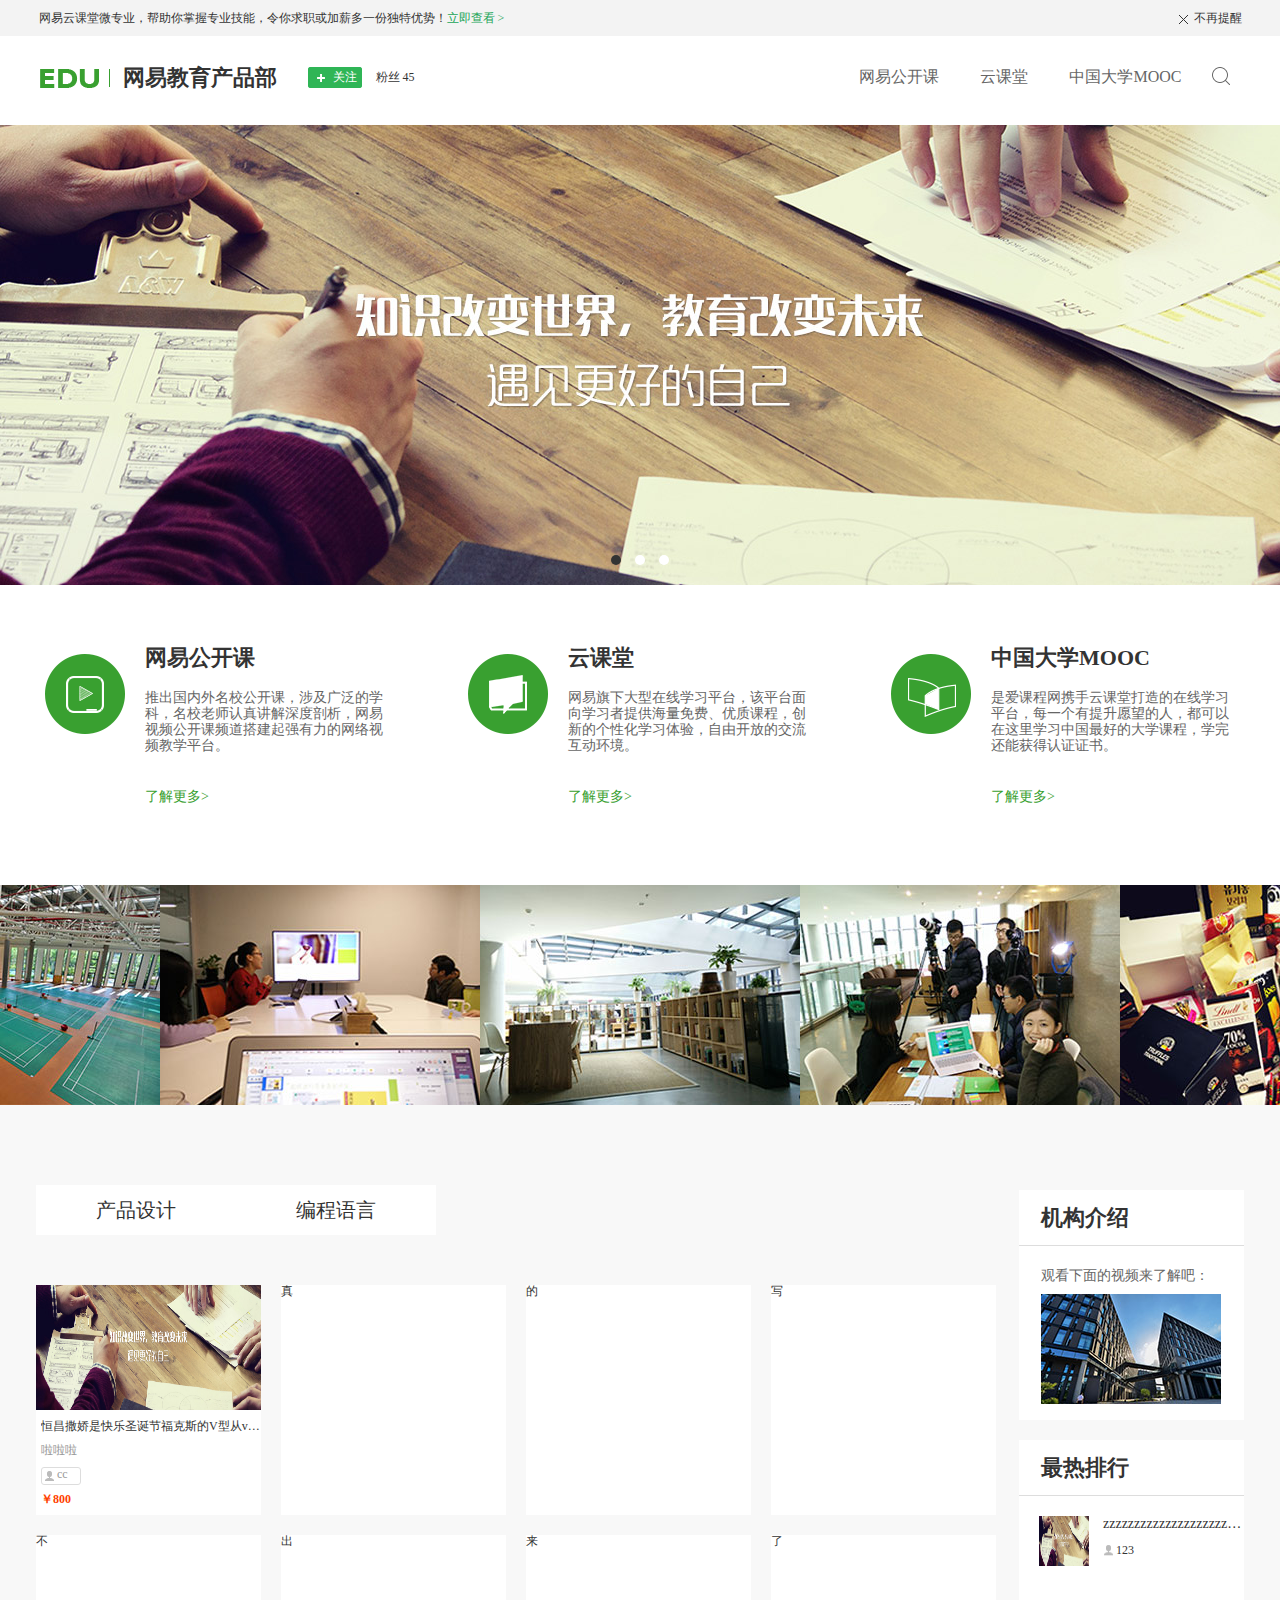
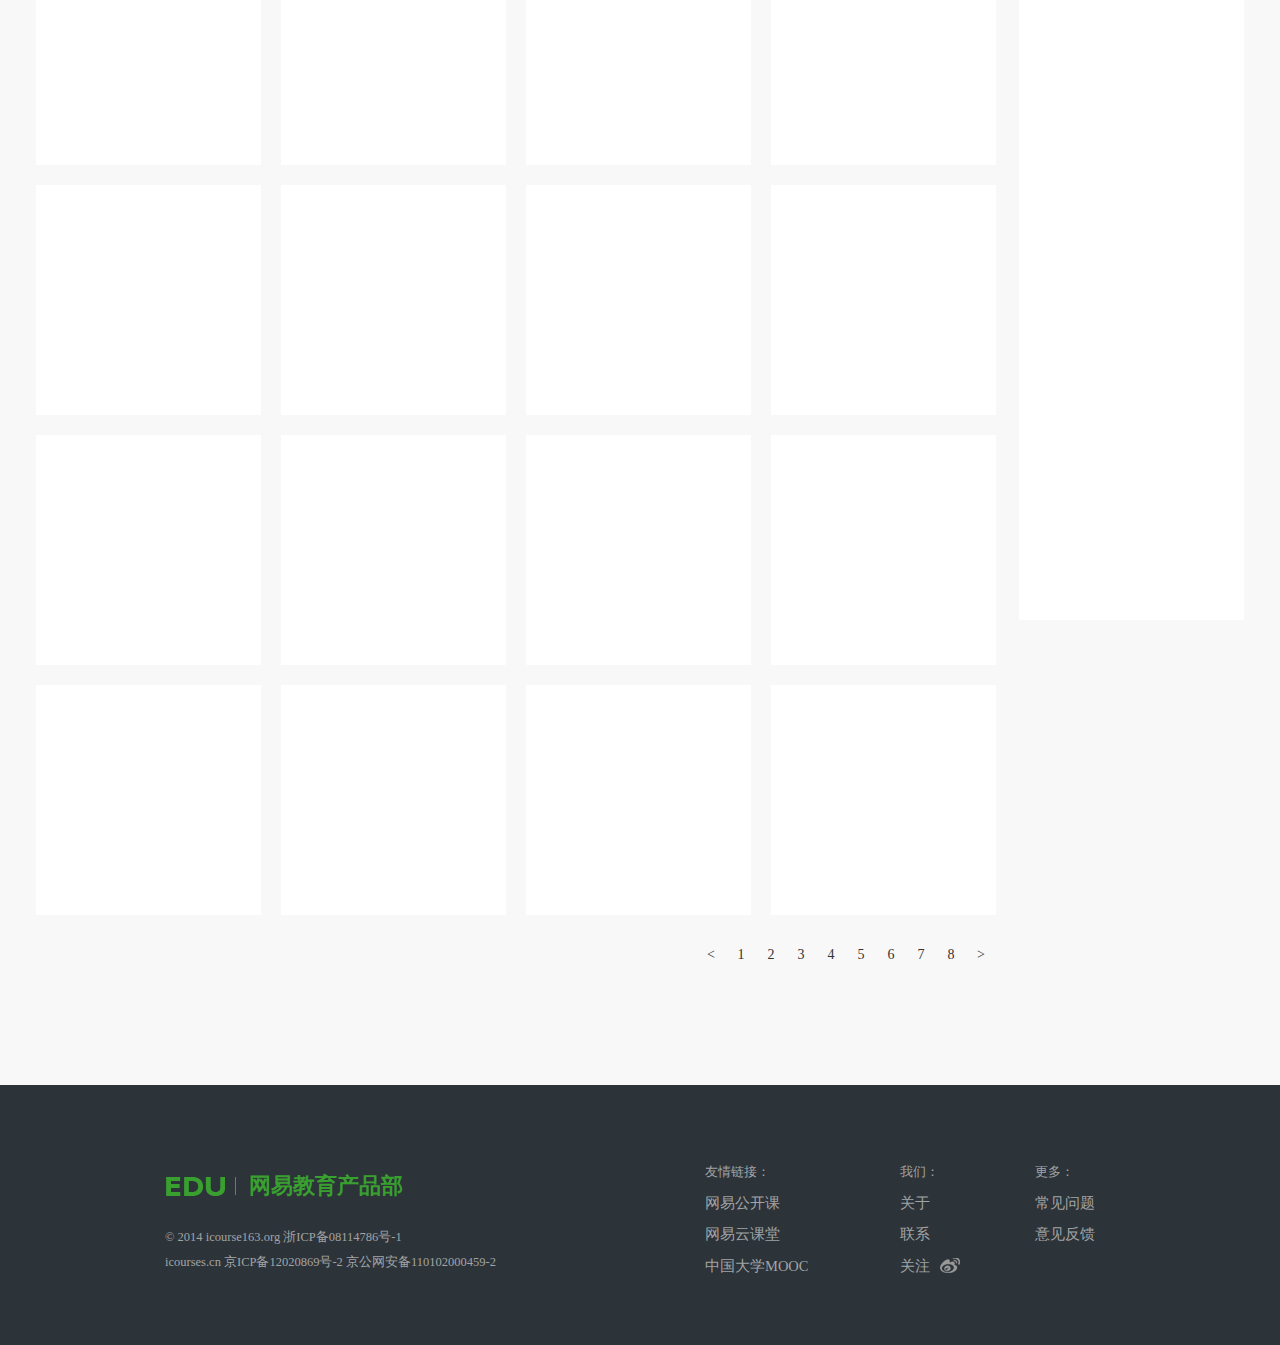
<file: index.html>
<!DOCTYPE html>
<html lang="en">
<head>
	<meta charset="UTF-8">
	<meta http-equiv="X-UA-Compatible" content="IE=edge">
	<meta name="viewport" content="width=device-width, initial-scale=1,user-scalable=no">
	<meta name="keywords" content="网易教育产品部,网易公开课,网易云课堂,网易微专业,中国大学MOOC,网易,163">
	<meta name="description" content="网易教育产品部，帮助你掌握专业技能，令你求职或加薪多一份独特优势！">
	<title>网易教育产品部</title>
	<link rel="stylesheet" type="text/css" href="style/index.css">
	<script type="text/javascript" src="script/md5.js"></script>
</head>
<body>
	<!-- 头部 -->
	<div class="g-hd">
		<!-- "不再提醒" -->
		<div class="g-tips">
			<div class="m-tips f-cb">
				<div class="lefttips f-fl">
					<p class="f-ib">网易云课堂微专业，帮助你掌握专业技能，令你求职或加薪多一份独特优势！</p><a class="f-tduh" href="http://study.163.com/smartSpec/intro.htm#/smartSpecIntro">立即查看 &gt;</a>
				</div>
				<div class="righttips f-fr">
					<a class="u-btn" id="closebtn">不再提醒</a>
				</div>
			</div>
		</div>
		<!-- 头部导航 -->
		<div class="g-topnav">
			<div class="m-topnav f-cb">
				<h1 class="f-fl">网易教育产品部</h1>
				<button class="unfollow f-fl">关注</button>
				<div class="followed f-fl" style="display: none"><span class="usrAttText">已关注</span><a href=# id="usr">取消</a></div>
				<div class="f-fl">
					<span>粉丝</span>
					<span>45</span>
				</div>
				<a  class="search f-fr" href=""></a>
				<ul class="f-fr">
					<li class="li1 f-ib"><a href="http://open.163.com/" target="_blank">网易公开课</a></li>
					<li class="li2 f-ib"><a href="http://study.163.com/" target="_blank">云课堂</a></li>
					<li class="li3 f-ib"><a href="http://www.icourse163.org/" target="_blank">中国大学MOOC</a></li>
				</ul>
			</div>
		</div>
	</div>
	<!-- 轮播头图 -->
	<div class="g-sld f-oh">
		<div class="m-sld f-pr f-oh">
			<div class="imgwrap">
				<a href="http://open.163.com/" target="_blank"><img id="imgon" class="banner banner0" data-index='0' src="images/banner1.jpg"></a>
				<a href="http://study.163.com/" target="_blank"><img class="banner banner1" data-index='1' src="images/banner2.jpg"></a>
				<a href="http://www.icourse163.org/" target="_blank"><img class="banner banner2" data-index='2' src="images/banner3.jpg"></a>
			</div>
			<div class="control">
				<ul class="circlewrap f-pr">
					<li id="on" class="circle" data-index='0'></li>
					<li id="" class="circle" data-index='1'></li>
					<li id="" class="circle" data-index='2'></li>
				</ul>
			</div>
		</div>
	</div>
	<!-- 三个产品 -->
	<div class="g-menu">
		<div class="m-menu">
			<div class="left f-ib">
				<div class="logo f-fl"></div>
				<h2>网易公开课</h2>
				<p>推出国内外名校公开课，涉及广泛的学科，名校老师认真讲解深度剖析，网易视频公开课频道搭建起强有力的网络视频教学平台。</p>
				<a class="f-tduh" href="http://open.163.com/" target="_blank">了解更多&gt;</a>
			</div>
			<div class="center f-ib">
				<div class="logo f-fl"></div>
				<h2>云课堂</h2>
				<p>网易旗下大型在线学习平台，该平台面向学习者提供海量免费、优质课程，创新的个性化学习体验，自由开放的交流互动环境。</p>
				<a class="f-tduh" href="http://study.163.com/" target="_blank">了解更多&gt;</a>
			</div>
			<div class="right f-ib">
				<div class="logo f-fl"></div>
				<h2>中国大学MOOC</h2>
				<p>是爱课程网携手云课堂打造的在线学习平台，每一个有提升愿望的人，都可以在这里学习中国最好的大学课程，学完还能获得认证证书。</p>
				<a class="f-tduh" href="http://www.icourse163.org/" target="_blank">了解更多&gt;</a>
			</div>
		</div>	
	</div>
	<!-- 图片展示 -->
    <div class="g-img f-oh">
    	<img src="images/img-1.jpg">
    	<img src="images/img-2.jpg">
    	<img src="images/img-3.jpg">
    	<img src="images/img-4.jpg">
    	<img src="images/img-5.jpg">    	 
    </div>
	<!-- 两栏布局 -->
	<div class="g-col">
		<div class="g-box f-cb">
			<!-- 主栏 -->
			<div class="g-main f-fl">
				<div class="u-tab">
					<ul class="f-cb">
						<li class="f-fl">产品设计</li>
						<li  class="f-fl">编程语言</li>
					</ul>
				</div>
				<div class="u-list">
					<ul class="f-cb" id="ulNode">
						<li>
							<div><img class="middlePhotoUrl" src="images/banner1.jpg"></div>
							<p class="name">恒昌撒娇是快乐圣诞节福克斯的V型从v集装箱车考虑到是的v在v</p>
							<p class="provider">啦啦啦</p>
							<p class="learnerCount">cc</p>
							<p class="categoryName"></p>
							<p class="description"></p>
							<strong class="price">￥800</strong>
						</li>
						<li>真</li>
						<li>的</li>
						<li>写</li>
						<li>不</li>
						<li>出</li>
						<li>来</li>
						<li>了</li>
						<li></li>
						<li></li>
						<li></li>
						<li></li>
						<li></li>
						<li></li>
						<li></li>
						<li></li>
						<li></li>
						<li></li>
						<li></li>
						<li></li>
					</ul>
				</div>
				<div class="u-pages f-fr">
					<ul class="pages f-cb">
						<li>&lt;</li>
						<li>1</li>
						<li>2</li>
						<li>3</li>
						<li>4</li>
						<li>5</li>
						<li>6</li>
						<li>7</li>
						<li>8</li>
						<li>&gt;</li>
					</ul>
				</div>
			</div>
			<!-- 侧栏 -->
			<div class="g-side f-fr">
				<div class="m-video">
					<h2>机构介绍</h2>
					<div>
						<p>观看下面的视频来了解吧：</p>
						<video class="openplayer" width="180px" height="110px" src="http://mov.bn.netease.com/open-movie/nos/mp4/2014/12/30/SADQ86F5S_shd.mp4" poster="images/video.jpg"></video>
					</div>
				</div>
				<div class="m-hotlist">
					<h2>最热排行</h2>
					<div>
						<ul>
							<li>
								<div><img  class="smallPhotoUrl" src="images/banner1.jpg"></div>
								<p class="hotname">zzzzzzzzzzzzzzzzzzzzzzzzzzzzzzzzzzzzzzzz</p>
								<p class="hotlearnerCount">123</p>
							</li>
							<li></li>
							<li></li>
							<li></li>
							<li></li>
							<li></li>
							<li></li>
							<li></li>
							<li></li>
							<li></li>
						</ul>
					</div>
				</div>
			
			</div>
		</div>
	</div>
	<!-- 底部 -->
	<div class="g-ft">
		<div class="m-ft f-cb">
			<div class="cprt f-fl">
				<h1>网易教育产品部</h1>
				<p>&copy; 2014 icourse163.org 浙ICP备08114786号-1<br/>icourses.cn 京ICP备12020869号-2 京公网安备110102000459-2</p>
			</div>
			<div class="flink f-fl">
				 <ul>
                    <span>友情链接：</span>
                    <li><a href="http://open.163.com/">网易公开课</a></li>
                    <li><a href="http://study.163.com/">网易云课堂</a></li>
                    <li><a href="http://www.icourse163.org/">中国大学MOOC</a></li>
                </ul>
			</div>
			<div class="aboutus f-fl">
				 <ul>
                    <span>我们：</span>
                    <li><a href="http://study.163.com/about/aboutus.htm#/about?aboutType=1">关于</a></li>
                    <li><a href="http://study.163.com/about/aboutus.htm#/about?aboutType=2">联系</a></li>
                    <li><a class="follow" href="http://weibo.com/study163">关注</a>
                    </li>
                </ul>
			</div>
			<div class="more f-fl">
				<ul>
                    <span>更多：</span>
                    <li><a href="http://study.163.com/about/aboutus.htm#/about?aboutType=4">常见问题</a></li>
                    <li><a href="http://study.163.com/about/aboutus.htm#/about?aboutType=8">意见反馈</a></li>
                </ul>
			</div>
		</div>
	</div>
	<!-- 登录弹窗 -->
	<div class="g-login" style="display:none;">
		<div class="m-login">
			<div class="u-close"></div>
			<form class="m-logform" name="loginForm" method="get" autocomplete="off">
				<legend>登录网易云课堂</legend>
				<fieldset>
					<div class="unwrap"><input id="userName" name="userName" placeholder="账号" type="text" class="u-txt" autofocus><br/></div>
					<div class="pwwrap"><input id="password" name="password" placeholder="密码" type="password" class="u-txt"><br/></div>
				</fieldset>
			</form>
			<button name="loginBtn" class="loginBtn"></button>
			<div class="msg" id="message"></div>
		</div>
	</div>
	<!-- 视频弹窗 -->
	<div class="g-player" style="display:none;">
		<div class="m-player">
			<h1>请观看下面的视频</h1>
			<div class="u-close"></div>
			<div class="video">
				<video id="video" width="889px" height="567px" controls>
					<source src="http://mov.bn.netease.com/open-movie/nos/mp4/2014/12/30/SADQ86F5S_shd.mp4" type="video/mp4">
				</video>
			</div>
		</div>
	</div>
	<script src="script/script.js" type="text/javascript"></script>
</body>
</html>
</file>
<file: style/index.css>
/* reset */
html,body,h1,h2,h3,h4,h5,h6,div,dl,dt,dd,ul,ol,li,p,blockquote,pre,hr,figure,table,caption,th,td,form,fieldset,legend,input,button,textarea,menu{margin:0;padding:0;}
header,footer,section,article,aside,nav,hgroup,address,figure,figcaption,menu,details{display:block;}
table{border-collapse:collapse;border-spacing:0;}
caption,th{text-align:left;font-weight:normal;}
html,body,fieldset,img,iframe,abbr{border:0;}
i,cite,em,var,address,dfn{font-style:normal;}
[hidefocus],summary{outline:0;}
li{list-style:none;}
h1,h2,h3,h4,h5,h6,small{font-size:100%;font-family: "Hiragino Sans GB";}
sup,sub{font-size:83%;}
pre,code,kbd,samp{font-family:inherit;}
q:before,q:after{content:none;}
textarea{overflow:auto;resize:none;}
label,summary{cursor:default;}
a,button{cursor:pointer;}
h1,h2,h3,h4,h5,h6,em,strong,b{font-weight:bold;}
del,ins,u,s,a,a:hover{text-decoration:none;}
body,textarea,input,button,select,keygen,legend{font:12px/1.14 "Microsoft YaHei";color:#333;outline:0;}
body{background:#fff;}
a,a:hover{color:#333;}


/* function */
.f-cb:after,.f-cbli li:after{display:block;clear:both;visibility:hidden;height:0;overflow:hidden;content:".";}
.f-cb,.f-cbli li{zoom:1;}
.f-ib{display:inline-block;*display:inline;*zoom:1;}
.f-dn{display:none;}
.f-db{display:block;}
.f-fl{float:left;}
.f-fr{float:right;}
.f-pr{position:relative;}
.f-prz{position:relative;zoom:1;}
.f-oh{overflow:hidden;}
.f-ff0{font-family:arial,\5b8b\4f53;}
.f-ff1{font-family:"Microsoft YaHei",\5fae\8f6f\96c5\9ed1,arial,\5b8b\4f53;}
.f-fs1{font-size:12px;}
.f-fs2{font-size:14px;}
.f-fwn{font-weight:normal;}
.f-fwb{font-weight:bold;}
.f-tal{text-align:left;}
.f-tac{text-align:center;}
.f-tar{text-align:right;}
.f-taj{text-align:justify;text-justify:inter-ideograph;}
.f-vam,.f-vama *{vertical-align:middle;}
.f-wsn{word-wrap:normal;white-space:nowrap;}
.f-pre{overflow:hidden;text-align:left;white-space:pre-wrap;word-wrap:break-word;word-break:break-all;}
.f-wwb{white-space:normal;word-wrap:break-word;word-break:break-all;}
.f-ti{overflow:hidden;text-indent:-30000px;}
.f-ti2{text-indent:2em;}
.f-lhn{line-height:normal;}
.f-tdu,.f-tduh:hover{text-decoration:underline;}
.f-tdn,.f-tdnh:hover{text-decoration:none;}
.f-toe{overflow:hidden;word-wrap:normal;white-space:nowrap;text-overflow:ellipsis;}
.f-csp{cursor:pointer;}
.f-csd{cursor:default;}
.f-csh{cursor:help;}
.f-csm{cursor:move;}
.f-usn{-webkit-user-select:none;-moz-user-select:none;-ms-user-select:none;-o-user-select:none;user-select:none;}


/* 不再提醒 */
.g-hd .g-tips{width: 100%;height: 36px;background-color: #f3f3f3;}
.g-hd .g-tips .m-tips{width: 1203px;line-height: 36px;margin: 0 auto;}
.g-hd .g-tips .m-tips .lefttips a {color: #21a557;}
.g-hd .g-tips .m-tips .righttips .u-btn{padding-left: 15px;background: url(../images/icon.png) 0 4px no-repeat;}
.g-hd .g-tips .m-tips .righttips .u-btn:hover{color: #21a557;text-decoration: underline;}

/* 头部导航 */
.g-hd .g-topnav{width: 100%;height: 89px;}
.g-hd .g-topnav .m-topnav{width: 1203px;margin: 0 auto;padding: 31px 0 37px 0;}
.g-hd .g-topnav .m-topnav h1{padding-left: 84px;line-height: 22px; font-size: 22px;background: url(../images/btn.png) -214px 2px no-repeat;}
.g-hd .g-topnav .m-topnav .unfollow{margin-left: 31px;padding-left: 20px;width: 54px;height: 21px;border: none;border-radius: 1px; color: #fff;background: url(../images/usrAttButton.png) 0 0 no-repeat;}
.g-hd .g-topnav .m-topnav .followed{margin-left: 31px;padding-left: 20px;width: 106px;height: 21px;box-sizing: border-box; background: url(../images/usrAttButton.png) -180px 0 no-repeat;}
.g-hd .g-topnav .m-topnav .followed:hover{background: url(../images/usrAttButton.png) -64px 0 no-repeat;}
.g-hd .g-topnav .m-topnav .followed #usr{margin-left: 18px;}
.g-hd .g-topnav .m-topnav .followed #usr:hover{text-decoration: underline;color: #21a557; }
.g-hd .g-topnav .m-topnav div{margin-left: 14px;line-height: 21px;}
.g-hd .g-topnav .m-topnav .search{margin: 0 12px 0 30px;width: 18px;height: 18px;background: url(../images/icon.png) 0 -80px no-repeat;}
.g-hd .g-topnav .m-topnav .search:hover{background: url(../images/icon.png) 0 -114px no-repeat;}
.g-hd .g-topnav .m-topnav ul li a{line-height: 20px;color: #666666; font-size: 16px;}
.g-hd .g-topnav .m-topnav ul li a:hover{color: #39a030;}
.g-hd .g-topnav .m-topnav ul .li1,.g-hd .g-topnav .m-topnav ul .li2{margin-right: 38px;}

/* 轮播头图 */
.g-sld{width: 100%;height: 460px;}
.g-sld .m-sld{height: 460px;width: 100%;min-width: 1202px;max-width: 1652px;margin: 0 auto;}
.g-sld .m-sld .imgwrap{height: 460px;width: 100%;}
.g-sld .m-sld .banner{display: none; top: 50%;left: 50%;position: absolute;transform:translate(-50%,-50%);}
.g-sld .m-sld #imgon{display: block;}
.g-sld .m-sld .control{margin-top: -30px;height: 10px;width: 100%;text-align: center;cursor: default;}
.g-sld .m-sld .circlewrap{display: inline;width: 52px;}
.g-sld .m-sld .control .circlewrap li{display: inline-block;height: 10px;width: 10px;margin-right: 11px;border-radius: 50%;background-color: #fff;cursor: pointer;}
.g-sld .m-sld .control .circlewrap li:last-child{margin-right: 0;}
.g-sld .m-sld .control #on{background-color: #333;}

/* 三个产品 */
.g-menu{width: 100%;height: 300px;}
.g-menu .m-menu{width: 1190px;height: 100%;margin: 0 auto;}
.g-menu .m-menu div{margin-top: 60px;width: 340px}
.g-menu .m-menu .left,.g-menu .m-menu .center{margin-right: 80px}
.g-menu .m-menu div .logo{width: 80px;margin-top: 8px;margin-right: 20px;height: 235px;}
.g-menu .m-menu .left .logo{background: url(../images/btn.png) 0 -85px no-repeat;}
.g-menu .m-menu .center .logo{background: url(../images/btn.png) -103px -85px no-repeat;}
.g-menu .m-menu .right .logo{background: url(../images/btn.png) -205px -85px no-repeat;}
.g-menu .m-menu div h2{font-size: 22px;}
.g-menu .m-menu div p{margin-top: 20px;margin-bottom: 35px;font-size: 14px;color: #666666;}
.g-menu .m-menu div a{color: #39a030;font-size: 14px}

/* 图片展示 */
.g-img{display: flex;flex-wrap: nowrap;justify-content: center;}

/* 两栏布局 */
.g-col {width: 100%;background-color: #f8f8f8;}
.g-col .g-box{width: 1208px; margin: 0 auto;padding-bottom: 120px;}
.g-col .g-box .g-main{width: 980px;margin-top: 80px;}
.g-col .g-box .g-main .u-tab{width: 400px;height: 50px;margin-bottom: 30px;}
.g-col .g-box .g-main .u-tab ul li{width: 200px;height: 50px;text-align: center;line-height: 50px; font-size: 20px;background-color:#fff;cursor: pointer;}
.g-col .g-box .g-main .u-list{height: 1230px}
.g-col .g-box .g-main .u-list ul li{float: left;width: 225px;height: 230px;margin: 20px 20px 0 0;background-color: #fff;}
.g-col .g-box .g-main .u-pages{margin: 30px 20px 0 0;}
.g-col .g-box .g-main .u-pages ul li{float: left;width: 30px;height: 20px; line-height: 20px;font-size: 14px;text-align: center;cursor: pointer;overflow: hidden;}
.g-col .g-box .g-side{width: 225px;margin-top: 85px;}
.g-col .g-box .g-side .m-video{width: 100%;height: 230px;background-color: white;}
.g-col .g-box .g-side .m-hotlist{width: 100%;height: 780px;margin-top: 20px;background-color: white;}

.g-main .u-list ul li div{width: 100%;height: 125px;overflow: hidden;}
.g-main .u-list .middlePhotoUrl{width: 100%;height: 100%;}
.g-main .u-list .name{overflow: hidden;text-overflow: ellipsis;white-space: nowrap;margin-top: 10px;margin-left: 5px; color: #333333;}
.g-main .u-list .provider{margin-top: 10px;margin-left: 5px; color: #999999;}
.g-main .u-list .learnerCount{box-sizing: border-box; padding-left: 15px; margin-top: 10px;margin-left: 5px;width: 40px;height: 18px;border: 1px solid;border-radius: 3px;border-color: #dddddd;color: #999999;background: url(../images/icon.png) 3px -21px no-repeat;}
.g-main .u-list .price{display: block; margin-top: 8px;margin-left: 5px; color: #ff3f00;}



.g-side .m-video h2,.m-hotlist h2{width: 100%;height: 56px;font-size: 22px;line-height: 56px;border-bottom: 1px solid #dddddd;box-sizing: border-box; padding-left: 22px;}
.g-side .m-video div p{margin-top: 22px;margin-left: 22px;font-size: 14px;color: #666666;}
.g-side .m-video div video{margin-top: 10px;margin-left: 22px;}

.m-hotlist  div ul li{margin-top: 20px;margin-left: 20px;}
.m-hotlist  div ul li div{float: left; width: 50px;height: 50px;overflow: hidden;}
.m-hotlist .smallPhotoUrl{width: 100%;height: 100%;}
.m-hotlist .hotname{  padding-left: 14px; overflow: hidden;text-overflow: ellipsis;white-space: nowrap;font-size: 14px;color: #333333;}
.m-hotlist .hotlearnerCount{margin-left: 12px; margin-top: 12px; display: inline-block; box-sizing: border-box;padding-left: 15px;background: url(../images/icon.png) 3px -23px no-repeat;}
/* 底部 */
.g-ft{width: 100%;height: 260px;background-color: #2c3339;}
.g-ft .m-ft{width: 950px;height: 100%;margin: 0 auto;}
.g-ft .m-ft .cprt{margin-top: 90px;width: 400px;}
.g-ft .m-ft .cprt h1{padding-left: 84px;line-height: 22px; font-size: 22px;background: url(../images/btn.png) -214px 2px no-repeat;color: #39a030;}
.g-ft .m-ft .cprt p{margin-top: 28px;line-height: 25px;font-size: 12.5px;color: #a2a4a5;}
.g-ft .m-ft .flink{margin: 80px 0 auto 140px;width:115px;}
.g-ft .m-ft .aboutus{margin:80px 0 auto 80px;width: 65px;}
.g-ft .m-ft .more{margin: 80px auto auto 70px;}
.g-ft .m-ft div ul span{font-size: 12.5px;color: #a2a4a5;}
.g-ft .m-ft div ul li{margin-top: 15px;}
.g-ft .m-ft div ul li a{font-size: 14.5px;color: #a2a4a5;}
.g-ft .m-ft div ul li a:hover{text-decoration: underline;}
.g-ft .m-ft .aboutus ul li .follow{background: url(../images/icon.png) 40px -50px no-repeat;padding-right: 33px;}

/* 登录弹窗 */
.g-login{position:fixed;left: 0;right: 0;top: 0;bottom: 0;background-color: rgba(50,50,50,0.8);}
.g-login .m-login{position: absolute;left: 50%;top: 50%;transform:translate(-50%,-50%);width: 387px;height: 288px;background-color: #fff;}
.g-login .m-login .u-close{position: absolute; top: 10px;right: 8px;width: 11px;height: 10px;background: url(../images/icon.png) 0 -172px no-repeat;cursor: pointer;}
.g-login .m-login .m-logform{padding-top: 30px;padding-left: 40px;}
.g-login .m-login .m-logform legend{font:18px/28px 'Microsoft YaHei';color:#444;}
.g-login .m-login .m-logform .u-txt{width: 293px;height: 43px;padding-left: 2px;font:16px/45px 'Microsoft YaHei';color:#333;background-color: #fafafa;border: 1px solid #dfdfdf;box-shadow: inset 2px 2px #f1f1f1;}
.g-login .m-login .m-logform .unwrap{margin-top: 20px;margin-bottom: 15px;}
.g-login .m-login .m-logform .pwwrap{margin-bottom: 29px;}
.g-login .m-login .loginBtn{margin-left: 40px; width: 295px;height: 48px;border: 0;font:16px/48px 'Microsoft YaHei';color:#fff;background: url(../images/btn.png) 6px -30px no-repeat;}
#message{margin-left: 10px;color: red;}

/* 视频弹窗 */
.g-player{position:fixed;left: 0;right: 0;top: 0;bottom: 0;background-color: rgba(50,50,50,0.8);}
.g-player .m-player{position: absolute;left: 50%;top: 50%;transform:translate(-50%,-50%);width: 920px;height: 647px;background-color: #fff;}
.g-player .m-player h1{margin-left: 20px;margin-top: 20px; font:20px 'Microsoft YaHei';color:#444;}
.g-player .m-player .u-close{position: absolute; top: 13px;right: 12px;width: 11px;height: 11px;background: url(../images/icon.png) 0 -172px no-repeat;cursor: pointer;}
.g-player .m-player .video{position: absolute;left: 50%;transform: translateX(-50%);}
</file>
